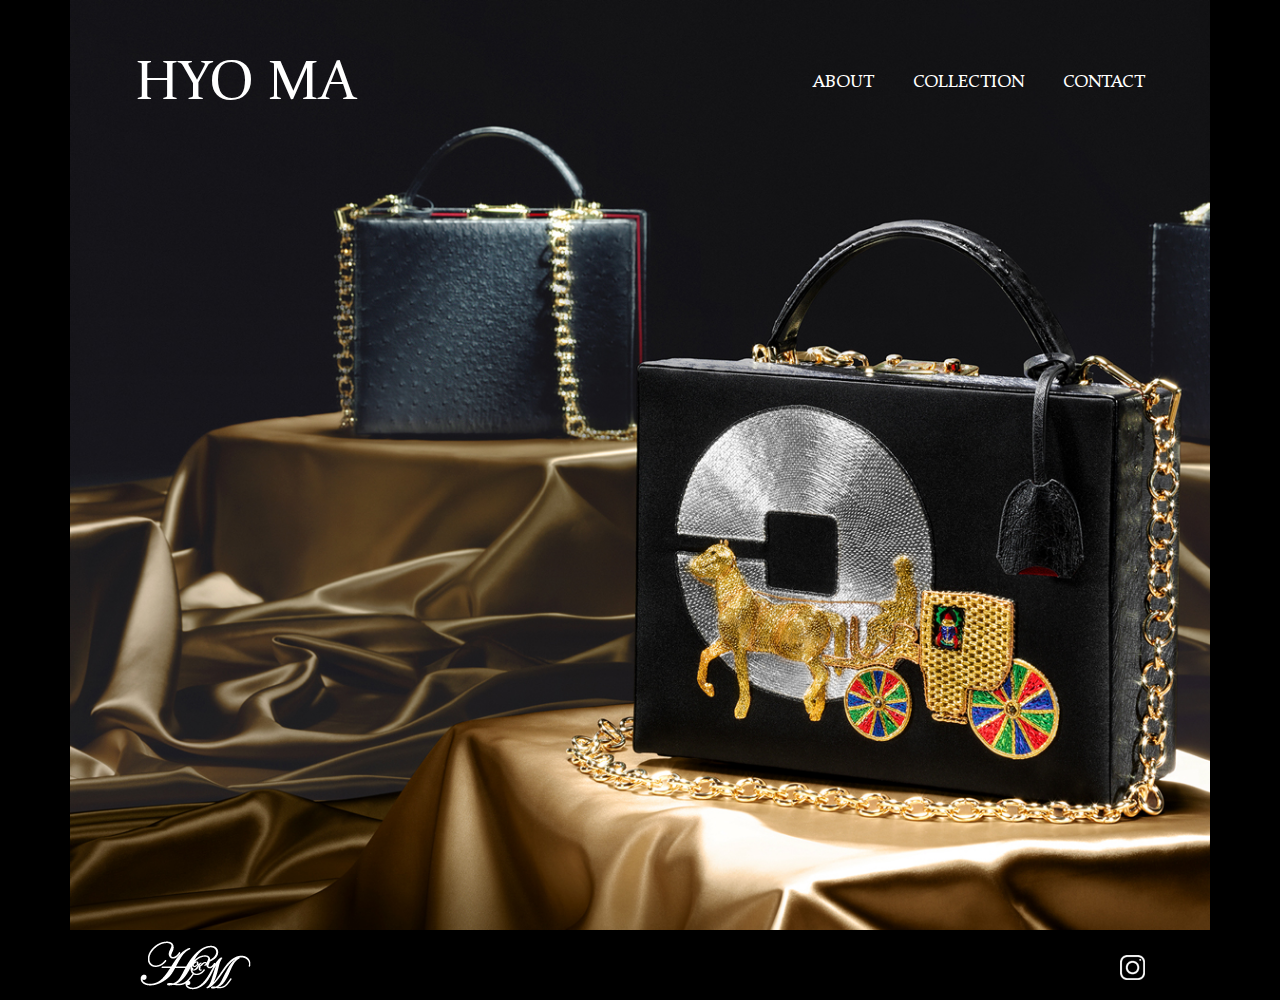
<file: index.html>
<!DOCTYPE html>
<html lang="en">

<head>
    <!-- Required meta tags -->
    <meta charset="utf-8">
    <meta name="viewport" content="width=device-width, initial-scale=1, shrink-to-fit=no">
    <title>HYO MA | Luxury Bespoke Handbags</title>
    <meta name="description" content="Every one of Ma’s creations is the product of a close, personal collaboration with the client. From the framework to the final stitching, every detail is entirely unique.">
    <meta name="author" content="Zinan">
    <!-- Bootstrap CSS -->
    <link rel="stylesheet" href="assets/css/bootstrap.min.css">
    <!-- Theme Plugins CSS -->
    <link rel="stylesheet" href="assets/css/plugins.css">
    <!-- Theme CSS -->
    <link rel="stylesheet" href="assets/css/style.css">
    <link rel="stylesheet" href="assets/css/responsive.css">
</head>

<body class="with-bg with-img-bg">
    <div class="wrapper wrapper-fixed-height">
        <div class="header-area">
            <div class="container-fluid">
                <div class="row">
                    <div class="col-sm-4">
                        <div class="logo-area">
                            <span class="visible-xs mobile-menu-trigger"></span>
                            <a href="index.html">HYO MA</a>
                        </div>
                    </div>
                    <div class="col-sm-8 hidden-xs">
                        <div class="main-menu">
                            <ul class="list-unstyled">
                                <li>
                                    <a href="about.html">About</a>
                                </li>
                                <li>
                                    <a href="collection.html">Collection</a>
                                </li>
                                <li>
                                    <a href="contact.html">Contact</a>
                                </li>
                            </ul>
                        </div>
                    </div>
                </div>
            </div>
            <div class="mobile-menu"></div>
        </div>

        <div class="content-area visible-xs">
            <div class="container-fluid">
                <div class="row">
                    <div class="contect-area text-center">
                        <img src="assets/img/logo-white.png" alt="logo">
                    </div>
                </div>
            </div>
        </div>

        <div class="footer-area footer-area-black">
            <div class="container-fluid">
                <div class="row">
                    <div class="col-sm-6 hidden-xs">
                        <div class="footer-logo">
                            <a href="index.html">
                                <img src="assets/img/logo.png" alt="logo">
                            </a>
                        </div>
                    </div>
                    <div class="col-sm-6">
                        <div class="insta-logo text-right">
                            <a href="http://instagram.com/hkmcouture" target="_blank">
                                <img src="assets/img/insta-white.png" alt="hkmcouture">
                            </a>
                        </div>
                    </div>
                </div>
            </div>
        </div>
    </div>

    <!-- Optional JavaScript -->
    <!-- jQuery first, then Popper.js, then Bootstrap JS -->
    <script src="assets/js/jquery.min.js"></script>
    <script src="assets/js/bootstrap.min.js"></script>
    <script src="assets/js/plugins.js"></script>
    <script src="assets/js/script.js"></script>
</body>

</html>
</file>
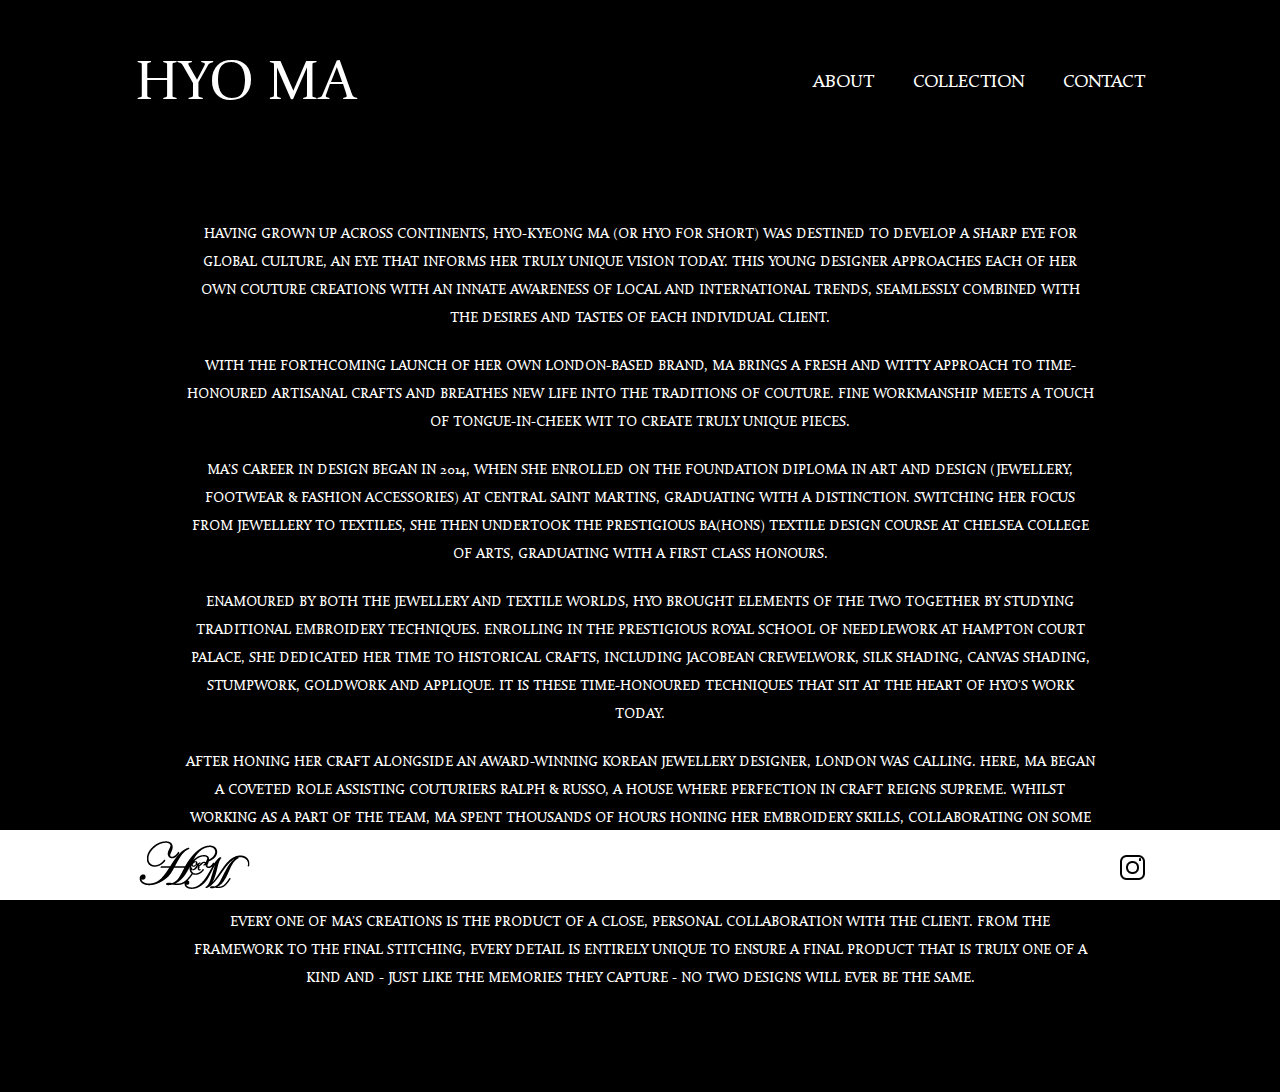
<file: about.html>
<!DOCTYPE html>
<html lang="en">
	<head>
		<!-- Required meta tags -->
		<meta charset="utf-8">
		<meta name="viewport" content="width=device-width, initial-scale=1, shrink-to-fit=no">
		<title>About | HYO MA</title>
		<meta name="description" content="Having grown up across continents, Hyo-Kyeong Ma (or Hyo for short) was destined to develop a sharp eye for global culture, an eye that informs her truly.">
		<meta name="author" content="Zinan">
		<!-- Bootstrap CSS -->
		<link rel="stylesheet" href="assets/css/bootstrap.min.css">
		<!-- Theme Plugins CSS -->
		<link rel="stylesheet" href="assets/css/plugins.css">
		<!-- Theme CSS -->
		<link rel="stylesheet" href="assets/css/style.css">
		<link rel="stylesheet" href="assets/css/responsive.css">
	</head>
	<body class="with-bg">
		<div class="wrapper">
			<div class="header-area">
				<div class="container-fluid">
					<div class="row">
						<div class="col-sm-4">
							<div class="logo-area">
								<span class="visible-xs mobile-menu-trigger"></span>
								<a href="index.html">HYO MA</a>
							</div>
						</div>
						<div class="col-sm-8 hidden-xs">
							<div class="main-menu">
								<ul class="list-unstyled">
									<li class="current"><a href="about.html">About</a></li>
									<li><a href="collection.html">Collection</a></li>
									<li><a href="contact.html">Contact</a></li>
								</ul>
							</div>
						</div>
					</div>
				</div>
				<div class="mobile-menu"></div>
			</div>

			<div class="content-area text-center text-uppercase color-white">
				<div class="container-fluid">
					<div class="row">
						<div class="col-md-12">
							<p>Having grown up across continents, Hyo-Kyeong Ma (or Hyo for short) was destined to develop a sharp eye for global culture, an eye that informs her truly unique vision today. This young designer approaches each of her own couture creations with an innate awareness of local and international trends, seamlessly combined with the desires and tastes of each individual client.</p>

							<p>With the forthcoming launch of her own London-based brand, Ma brings a fresh and witty approach to time-honoured artisanal crafts and breathes new life into the traditions of couture. Fine workmanship meets a touch of tongue-in-cheek wit to create truly unique pieces.</p>

							<p>Ma’s career in design began in 2014, when she enrolled on the Foundation Diploma in Art and Design (Jewellery, Footwear & Fashion Accessories) at Central Saint Martins, graduating with a Distinction. Switching her focus from jewellery to textiles, she then undertook the prestigious BA(Hons) Textile Design course at Chelsea College of Arts, graduating with a First Class Honours.</p>

							<p>Enamoured by both the jewellery and textile worlds, Hyo brought elements of the two together by studying traditional embroidery techniques. Enrolling in the prestigious Royal School of Needlework at Hampton Court Palace, she dedicated her time to historical crafts, including Jacobean crewelwork, silk shading, canvas shading, stumpwork, goldwork and applique. It is these time-honoured techniques that sit at the heart of Hyo’s work today.</p>

							<p>After honing her craft alongside an award-winning Korean jewellery designer, London was calling. Here, Ma began a coveted role assisting couturiers Ralph & Russo, a house where perfection in craft reigns supreme. Whilst working as a part of the team, Ma spent thousands of hours honing her embroidery skills, collaborating on some of the design house’s most spectacular creations. She fell in love with the immense effort and acute attention to detail involved in producing breathtaking pieces.</p>

							<p>Every one of Ma’s creations is the product of a close, personal collaboration with the client. From the framework to the final stitching, every detail is entirely unique to ensure a final product that is truly one of a kind and - just like the memories they capture - no two designs will ever be the same.</p>
						</div>
					</div>
				</div>
			</div>
		</div>

		<div class="footer-area">
			<div class="wrapper">
				<div class="container-fluid">
					<div class="row">
						<div class="col-sm-6 hidden-xs">
							<div class="footer-logo">
								<a href="index.html">
									<img src="assets/img/logo-2.png" alt="logo">
								</a>
							</div>
						</div>
						<div class="col-sm-6">
							<div class="insta-logo text-right">
								<a href="http://instagram.com/hkmcouture" target="_blank">
									<img src="assets/img/insta.png" alt="hkmcouture">
								</a>
							</div>
						</div>
					</div>
				</div>
			</div>
		</div>
		<!-- Optional JavaScript -->
		<!-- jQuery first, then Popper.js, then Bootstrap JS -->
		<script src="assets/js/jquery.min.js"></script>
		<script src="assets/js/bootstrap.min.js"></script>
		<script src="assets/js/plugins.js"></script>
		<script src="assets/js/script.js"></script>
	</body>
</html>
</file>
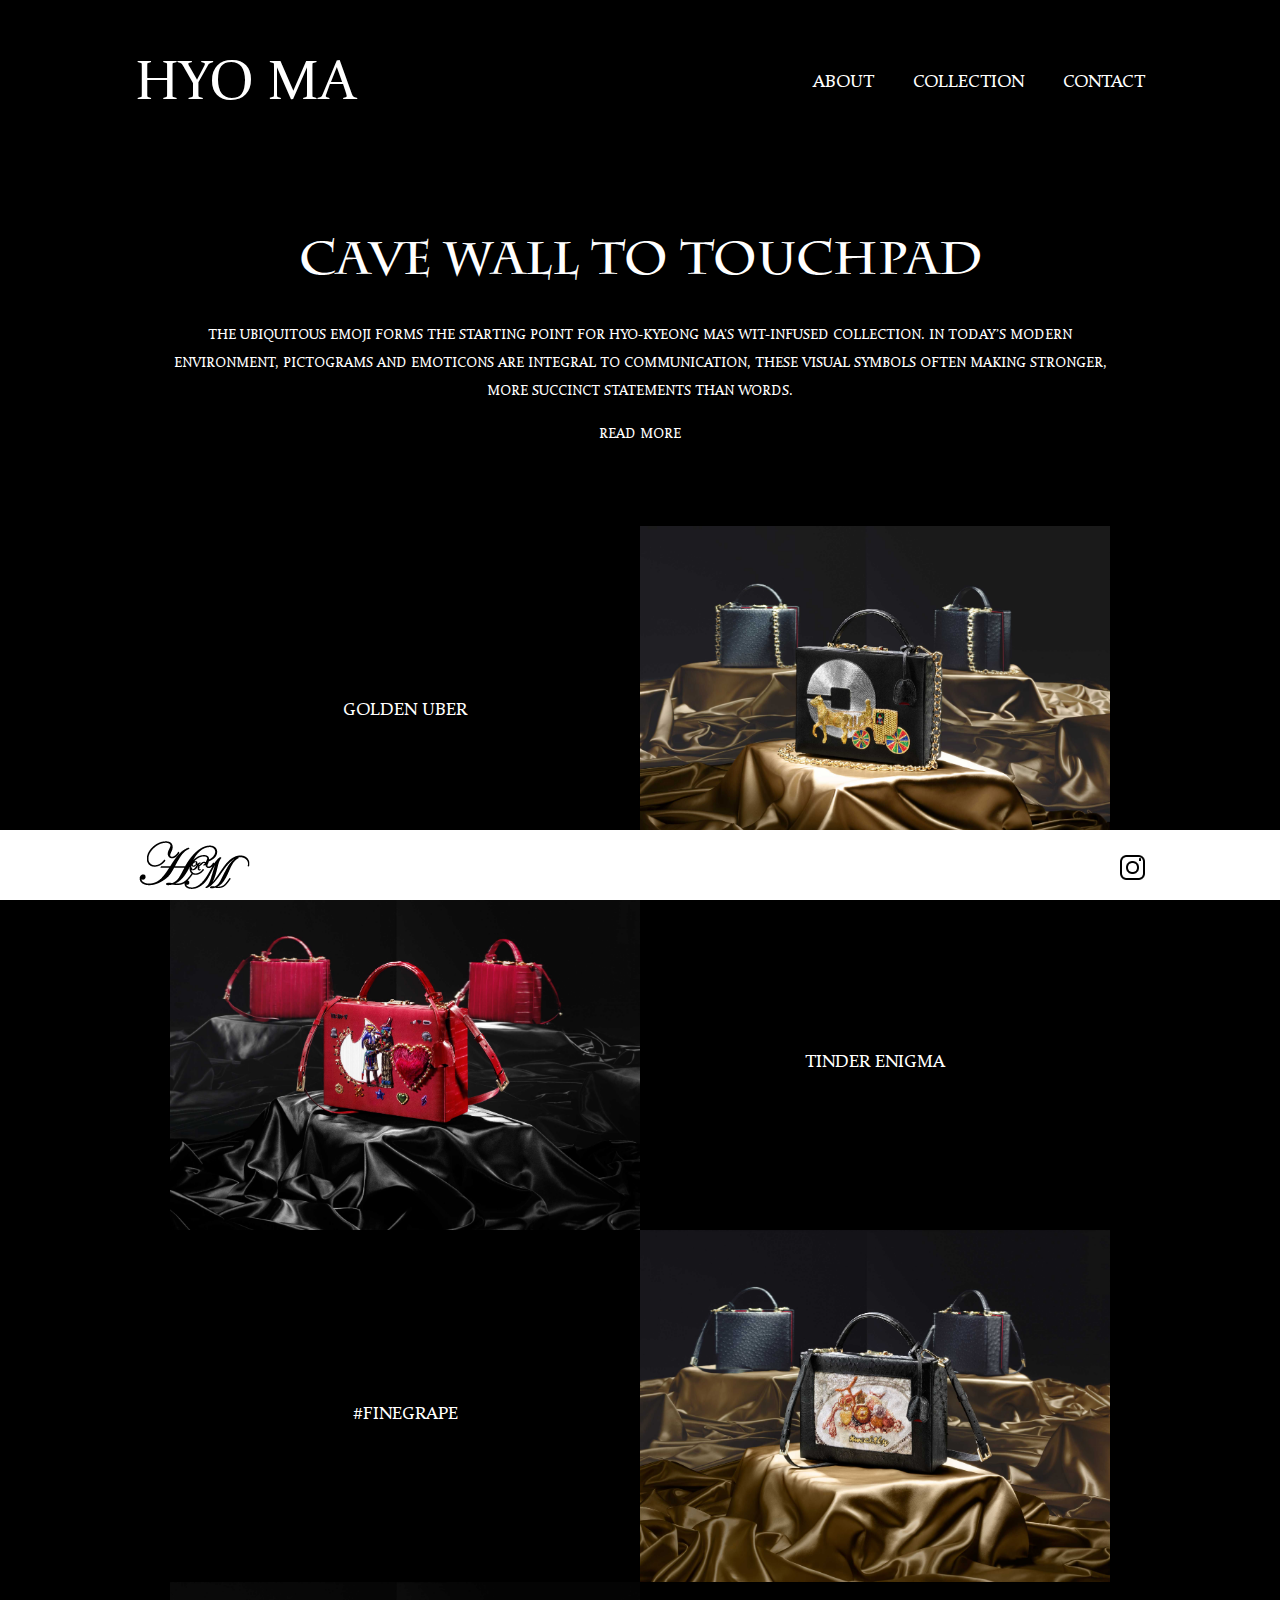
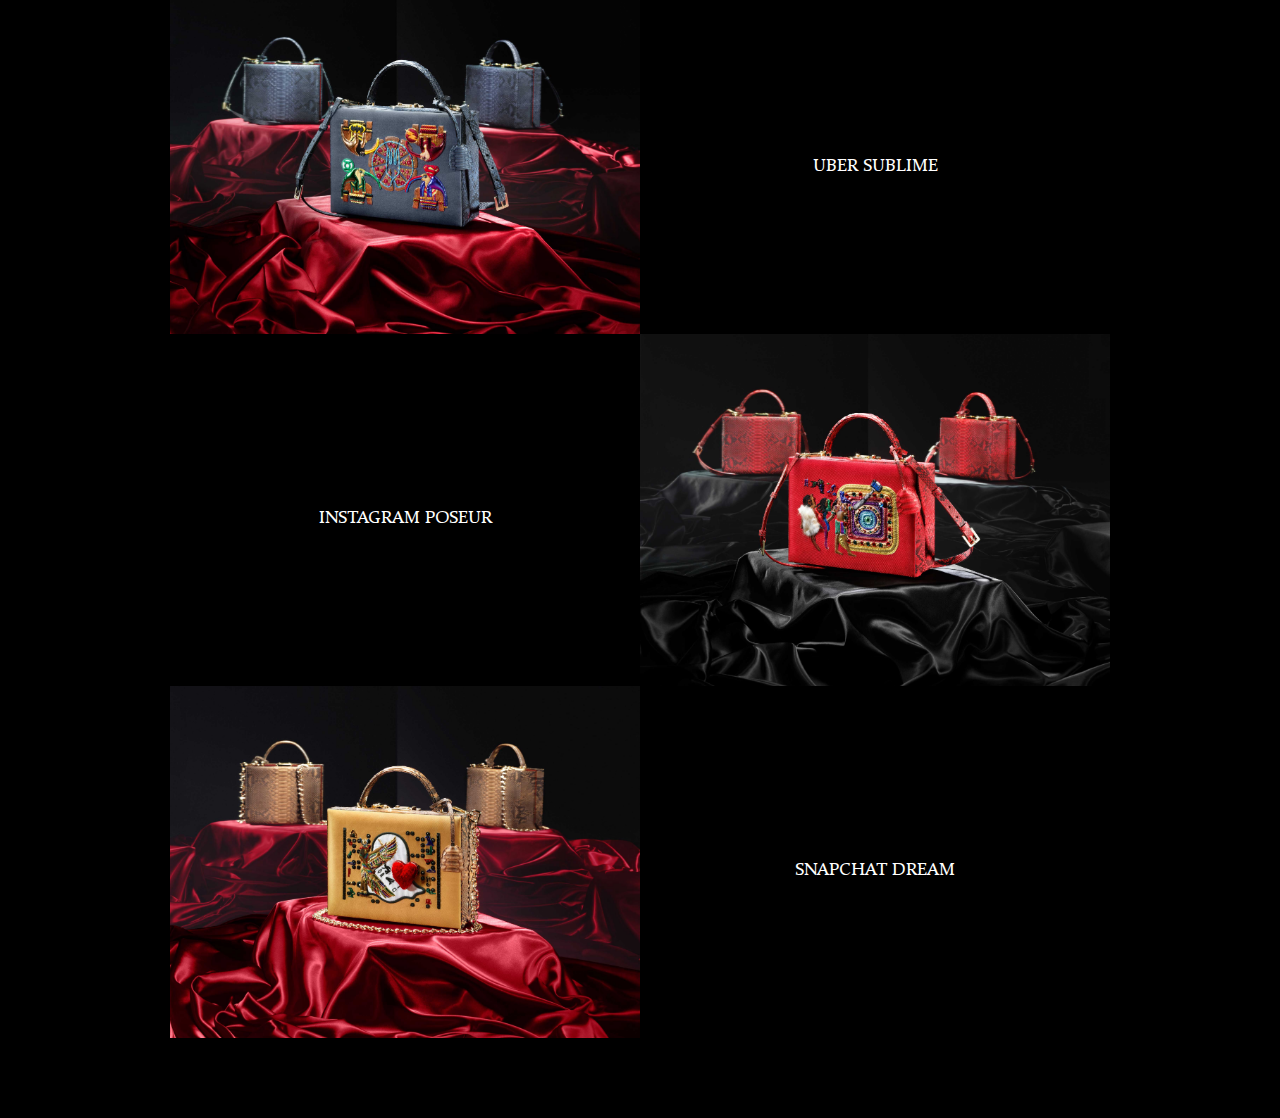
<file: collection.html>
<!DOCTYPE html>
<html lang="en">

<head>
    <!-- Required meta tags -->
    <meta charset="utf-8">
    <meta name="viewport" content="width=device-width, initial-scale=1, shrink-to-fit=no">
    <title>Collection | HYO MA</title>
    <meta name="description" content="The ubiquitous emoji forms the starting point for Hyo-Kyeong Ma’s wit-infused collection. In today’s modern environment,
		pictograms and emoticons are.">
    <meta name="author" content="Zinan">
    <!-- Bootstrap CSS -->
    <link rel="stylesheet" href="assets/css/bootstrap.min.css">
    <!-- Theme Plugins CSS -->
    <link rel="stylesheet" href="assets/css/plugins.css">
    <!-- Theme CSS -->
    <link rel="stylesheet" href="assets/css/style.css">
    <link rel="stylesheet" href="assets/css/responsive.css">
</head>

<body class="with-bg">
    <div class="wrapper">
        <div class="header-area">
            <div class="container-fluid">
                <div class="row">
                    <div class="col-sm-4">
                        <div class="logo-area">
                            <span class="visible-xs mobile-menu-trigger"></span>
                            <a href="index.html">HYO MA</a>
                        </div>
                    </div>
                    <div class="col-sm-8 hidden-xs">
                        <div class="main-menu">
                            <ul class="list-unstyled">
                                <li class="current">
                                    <a href="about.html">About</a>
                                </li>
                                <li>
                                    <a href="collection.html">Collection</a>
                                </li>
                                <li>
                                    <a href="contact.html">Contact</a>
                                </li>
                            </ul>
                        </div>
                    </div>
                </div>
            </div>
            <div class="mobile-menu"></div>
        </div>

        <div class="content-area">
            <div class="container-fluid no-space">
                <div class="row">
                    <div class="about-content-area text-center text-uppercase color-white">
                        <div class="article">
                            <h2>Cave wall to touchpad</h2>
                            
                            <p>The ubiquitous emoji forms the starting point for Hyo-Kyeong Ma’s wit-infused collection. In today’s modern environment, pictograms and emoticons are integral to communication, these visual symbols often making stronger, more succinct statements than words.</p>
                            <p>Universally understood, the emoji has become truly ingrained into modern life. But is social media really a twenty-first century trend, or have we been sharing and communicating in this way for centuries?</p>
                            <p>The idea of documenting our every move was not born with the millennial generation: where we now post selfies, hashtag our brunch and upload stories, the Ancient Egyptians were expressing themselves through hieroglyphics.</p>

                            <p>As the pitfalls of social media use begin to draw global attention, Ma takes a satirical swipe at our love affair with the internet in her debut offering.</p>

                            <p>Cave Wall to Touchpad takes inspiration from Stone Age carvings, early Magdalenian wall paintings and Egyptian hieroglyphs, juxtaposing these ideas with a modern injection of social media: Facebook, Instagram, Twitter and Tinder filter into each design.</p>

                            <p>The concise collection comprises six bespoke designs: Snapchat Dream, Instagram Poseur, Uber Sublime, Tinder Enigma, Golden Uber, and #Finegrape. Each creation is the product of hours of precise hand-craftsmanship. Working only with the world’s finest artisans, Hyo’s intricate embroidery is produced by the same artisans behind Catherine, Duchess of Cambridge’s wedding gown.</p>

                            <p>Exotic eel, ostrich and python skins from Italy and France form the base for each design. Embroidery is stitched by hand onto fine fabrics, often using black-diamond beads and Japanese precious-metal threads. Gold hardware from Italy forms the framework of each design. A trio of red hues becomes Ma’s opulent signature - shades of scarlet, cadmium and deep cherry bring depth to lamb-leather linings.</p>
                        </div>
                    </div>
                </div>
                <br>
                <!-- Modal 1 -->
                <div class="row">
                    <div class="col-sm-6">
                        <div class="product-title odd">
                            <p class="">Golden Uber</p>
                        </div>
                    </div>
                    <div class="col-sm-6">
                        <div class="product-image">
                            <a data-fancybox data-src="#Golden-Uber" href="javascript:;">
                                <img class="product-image-thumb" src="assets/img/Golden-Uber.jpg" alt="Golden-Uber">
                            </a>
                        </div>
                        <div class="popup-content-area" style="display: none;" id="Golden-Uber">
                            <div class="row">
                                <div class="col-sm-8">
                                    <div class="product-image-full">
                                        <img class="zoom-image" src='assets/img/Golden-Uber.jpg' data-zoom-image="assets/img/Golden-Uber.jpg" />
                                    </div>
                                </div>
                                <div class="col-sm-4">
                                    <div class="popup-content">
                                        <div class="">
                                            <h3>Golden Uber</h3>
                                            <p>The product of exquisite workmanship, this artisanal box bag is crafted from black ostrich leather on a gold metal frame. Hand-stitched embroidery using real silver and gold thread and black-diamond beading decorates the front: a tongue-in-cheek motif juxtaposing the grandeur of traditional transport methods with the convenience of today’s.</p>
                                            <p>A functional clasp and key secures the design, while a single top handle and two interchangeable shoulder straps - one leather and one chain - offer versatility. The interior zipped pocket is a practical consideration, while a deep cherry-red, lamb-leather lining and hand-stitched label ensures a flawless finish.</p>
                                            <br>
                                            <h4>Dimensions:</h4>
                                            <ul class="list-unstyled">
                                                <li>o Width: 26cm</li>
                                                <li>o Height: 20cm</li>
                                                <li>o Handle: 5cm</li>
                                                <li>o Depth: 10cm</li>
                                            </ul>
                                        </div>
                                    </div>
                                </div>
                            </div>
                        </div>
                    </div>
                </div>
                <!-- Model 2 -->
                <div class="row">
                    <div class="col-sm-6 visible-xs">
                        <div class="product-title">
                            <p class="">Tinder Enigma</p>
                        </div>
                    </div>
                    <div class="col-sm-6">
                        <div class="product-image">
                            <a data-fancybox data-src="#Tinder-Enigma" href="javascript:;">
                                <img class="product-image-thumb" src="assets/img/Tinder-Enigma.jpg" alt="Tinder-Enigma">
                            </a>
                        </div>
                        <div class="popup-content-area" style="display: none;" id="Tinder-Enigma">
                            <div class="row">
                                <div class="col-sm-8">
                                    <div class="product-image-full">
                                        <img class="zoom-image" src='assets/img/Tinder-Enigma.jpg' data-zoom-image="assets/img/Tinder-Enigma.jpg" />
                                    </div>
                                </div>
                                <div class="col-sm-4">
                                    <div class="popup-content">
                                        <div class="">
                                            <h3>Tinder Enigma</h3>
                                            <p>A dystopian love story plays out across the front of this exquisite dark-red eel leather box bag. Hand-stitched embroidery using real gold thread illustrates the contrast between classic and modern romance. Fine ruby and black-diamond beading plus a scattering of Swarovski crystals lends sparkle, while rabbit and mink-fur accents offer a tactile touch. </p>
                                            <p>This piece secures with a gold metal clasp. The functional keys swing to one side - and are accompanied by leather and gold metal interchangeable straps. The zipped interior pocket, complete with hand-stitched label, is a practical addition, while the cadmium-red lining is one of the designer’s trademarks.</p>
                                            <br>
                                            <h4>Dimensions:</h4>
                                            <ul class="list-unstyled">
                                                <li>o Width: 26cm</li>
                                                <li>o Height: 20cm</li>
                                                <li>o Handle: 5cm</li>
                                                <li>o Depth: 10cm</li>
                                            </ul>
                                        </div>
                                    </div>
                                </div>
                            </div>
                        </div>
                    </div>
                    <div class="col-sm-6 hidden-xs">
                        <div class="product-title">
                            <p class="">Tinder Enigma</p>
                        </div>
                    </div>
                </div>
                <!-- Modal 3 -->
                <div class="row">
                    <div class="col-sm-6">
                        <div class="product-title odd">
                            <p class="">#FINEGRAPE</p>
                        </div>
                    </div>
                    <div class="col-sm-6">
                        <div class="product-image">
                            <a data-fancybox data-src="#FINEGRAPE" href="javascript:;">
                                <img class="product-image-thumb" src="assets/img/FINEGRAPE.jpg" alt="FINEGRAPE">
                            </a>
                        </div>
                        <div class="popup-content-area" style="display: none;" id="FINEGRAPE">
                            <div class="row">
                                <div class="col-sm-8">
                                    <div class="product-image-full">
                                        <img class="zoom-image" src='assets/img/FINEGRAPE.jpg' data-zoom-image="assets/img/FINEGRAPE.jpg" />
                                    </div>
                                </div>
                                <div class="col-sm-4">
                                    <div class="popup-content">
                                        <div class="">
                                            <h3>#FINEGRAPE</h3>
                                            <p>This black ostrich-leather box bag takes a satirical swipe at materialism in the
                                                age of social media. An exquisite hand-embroidered tapestry - which took over
                                                150 hours to create - details the front, stitched onto fine English wool, but
                                                peer a little closer to discover the irony-steeped hashtag within.</p>
                                            <p>Genuine gold threads bring a flicker of light, while a cadmium-red lamb-leather lining
                                                makes an opulent finishing touch. This piece comes accompanied by two interchangeable
                                                shoulder straps - one leather, one chain - as well as an elegant top handle for
                                                versatility, and may be secured using the functional lock and key. Inside, a
                                                zipped pocket provides practicality, while the hand-stitched label cements the
                                                designer’s flawless attention to detail.</p>
                                            <br>
                                            <h4>Dimensions:</h4>
                                            <ul class="list-unstyled">
                                                <li>o Width: 26cm</li>
                                                <li>o Height: 20cm</li>
                                                <li>o Handle: 5cm</li>
                                                <li>o Depth: 10cm</li>
                                            </ul>
                                        </div>
                                    </div>
                                </div>
                            </div>
                        </div>
                    </div>
                </div>
                <!-- Model 4 -->
                <div class="row">
                    <div class="col-sm-6 visible-xs">
                        <div class="product-title">
                            <p class="">UBER SUBLIME</p>
                        </div>
                    </div>
                    <div class="col-sm-6">
                        <div class="product-image">
                            <a data-fancybox data-src="#UBER-SUBLIME" href="javascript:;">
                                <img class="product-image-thumb" src="assets/img/UBER-SUBLIME.jpg" alt="UBER-SUBLIME">
                            </a>
                        </div>
                        <div class="popup-content-area" style="display: none;" id="UBER-SUBLIME">
                            <div class="row">
                                <div class="col-sm-8">
                                    <div class="product-image-full">
                                        <img class="zoom-image" src='assets/img/UBER-SUBLIME.jpg' data-zoom-image="assets/img/UBER-SUBLIME.jpg" />
                                    </div>
                                </div>
                                <div class="col-sm-4">
                                    <div class="popup-content">
                                        <div class="">
                                            <h3>UBER SUBLIME</h3>
                                            <p>In deep-blue python skin, this box bag blends traditional craftsmanship with a modern sense of irony. The front is adorned with a collection of appliqué and embroidery, which melds Ancient Egyptian iconography with a dose of contemporary wit. </p>
                                            <p>Genuine gold threads, black-diamond and ruby beads illuminate the supreme workmanship, while gold hardware forms a polished framework. The interior, lined with deep cherry-red lamb leather, hosts a zipped pocket and bears the designer’s hand-stitched label. Interchangeable leather and chain shoulder straps ensure day-to-night elegance, while functional keys swing by the side of the clasp.</p>
                                            <br>
                                            <h4>Dimensions:</h4>
                                            <ul class="list-unstyled">
                                                <li>o Width: 26cm</li>
                                                <li>o Height: 20cm</li>
                                                <li>o Handle: 5cm</li>
                                                <li>o Depth: 10cm</li>
                                            </ul>
                                        </div>
                                    </div>
                                </div>
                            </div>
                        </div>
                    </div>
                    <div class="col-sm-6 hidden-xs">
                        <div class="product-title">
                            <p class="">UBER SUBLIME</p>
                        </div>
                    </div>
                </div>
                <!-- Modal 5 -->
                <div class="row">
                    <div class="col-sm-6">
                        <div class="product-title odd">
                            <p class="">INSTAGRAM POSEUR</p>
                        </div>
                    </div>
                    <div class="col-sm-6">
                        <div class="product-image">
                            <a data-fancybox data-src="#INSTAGRAM-POSEUR" href="javascript:;">
                                <img class="product-image-thumb" src="assets/img/INSTAGRAM-POSEUR.jpg" alt="INSTAGRAM-POSEUR">
                            </a>
                        </div>
                        <div class="popup-content-area" style="display: none;" id="INSTAGRAM-POSEUR">
                            <div class="row">
                                <div class="col-sm-8">
                                    <div class="product-image-full">
                                        <img class="zoom-image" src='assets/img/INSTAGRAM-POSEUR.jpg' data-zoom-image="assets/img/INSTAGRAM-POSEUR.jpg" />
                                    </div>
                                </div>
                                <div class="col-sm-4">
                                    <div class="popup-content">
                                        <div class="">
                                            <h3>INSTAGRAM POSEUR</h3>
                                            <p>We all know at least one Instagram Poseur. In this wit-injected creation, a collection of exquisite details blend ancient symbolism with contemporary cynicism. The red python base is adorned with hand-stitched embroidery and finished with genuine gold thread, black-diamond beading, mink fur and Swarovski stones.</p>
                                            <p>Open the gold metal clasp to reveal the scarlet-red lamb-leather lining, including a zipped pocket and the designer’s hand-stitched label - a beautiful calling card. Two interchangeable straps - one leather and one chain - ensure this piece is as practical as it is beautiful.</p>
                                            <br>
                                            <h4>Dimensions:</h4>
                                            <ul class="list-unstyled">
                                                <li>o Width: 26cm</li>
                                                <li>o Height: 20cm</li>
                                                <li>o Handle: 5cm</li>
                                                <li>o Depth: 10cm</li>
                                            </ul>
                                        </div>
                                    </div>
                                </div>
                            </div>
                        </div>
                    </div>
                </div>
                <!-- Model 6 -->
                <div class="row">
                    <div class="col-sm-6 visible-xs">
                        <div class="product-title">
                            <p class="">SNAPCHAT DREAM</p>
                        </div>
                    </div>
                    <div class="col-sm-6">
                        <div class="product-image">
                            <a data-fancybox data-src="#SNAPCHAT-DREAM" href="javascript:;">
                                <img class="product-image-thumb" src="assets/img/SNAPCHAT-DREAM.jpg" alt="SNAPCHAT-DREAM">
                            </a>
                        </div>
                        <div class="popup-content-area" style="display: none;" id="SNAPCHAT-DREAM">
                            <div class="row">
                                <div class="col-sm-8">
                                    <div class="product-image-full">
                                        <img class="zoom-image" src='assets/img/SNAPCHAT-DREAM.jpg' data-zoom-image="assets/img/SNAPCHAT-DREAM.jpg" />
                                    </div>
                                </div>
                                <div class="col-sm-4">
                                    <div class="popup-content">
                                        <div class="">
                                            <h3>SNAPCHAT DREAM</h3>
                                            <p>Golden python skin makes a suitably decadent backdrop for this creation. Stitched by hand onto fine fabric, layers of leather, embroidery and genuine gold thread bring the tongue-in-cheek motifs to life. A glimmer of black-diamond beading highlights the detail, while mink-fur accents lend tactility and depth.</p>

                                            <p>Sealed by a gold metal clasp and key, the interior is lined in scarlet lamb leather and features a hand-stitched label on the zipped pocket - a beautiful final touch to this one-of-a-kind piece.</p>

                                            <br>
                                            <h4>Dimensions:</h4>
                                            <ul class="list-unstyled">
                                                <li>o Width: 26cm</li>
                                                <li>o Height: 20cm</li>
                                                <li>o Handle: 5cm</li>
                                                <li>o Depth: 10cm</li>
                                            </ul>
                                        </div>
                                    </div>
                                </div>
                            </div>
                        </div>
                    </div>
                    <div class="col-sm-6 hidden-xs">
                        <div class="product-title">
                            <p class="">SNAPCHAT DREAM</p>
                        </div>
                    </div>
                </div>
            </div>
        </div>

    </div>
    <div class="footer-area">
        <div class="wrapper">
            <div class="container-fluid">
                <div class="row">
                    <div class="col-sm-6 hidden-xs">
                        <div class="footer-logo">
                            <a href="index.html">
                                <img src="assets/img/logo-2.png" alt="logo">
                            </a>
                        </div>
                    </div>
                    <div class="col-sm-6">
                        <div class="insta-logo text-right">
                            <a href="http://instagram.com/hkmcouture" target="_blank">
                                <img src="assets/img/insta.png" alt="hkmcouture">
                            </a>
                        </div>
                    </div>
                </div>
            </div>
        </div>
    </div>
    <!-- Optional JavaScript -->
    <!-- jQuery first, then Popper.js, then Bootstrap JS -->
    <script src="assets/js/jquery.min.js"></script>
    <script src="assets/js/bootstrap.min.js"></script>
    <script src="assets/js/plugins.js"></script>
    <script src="assets/js/script.js"></script>
</body>

</html>
</file>
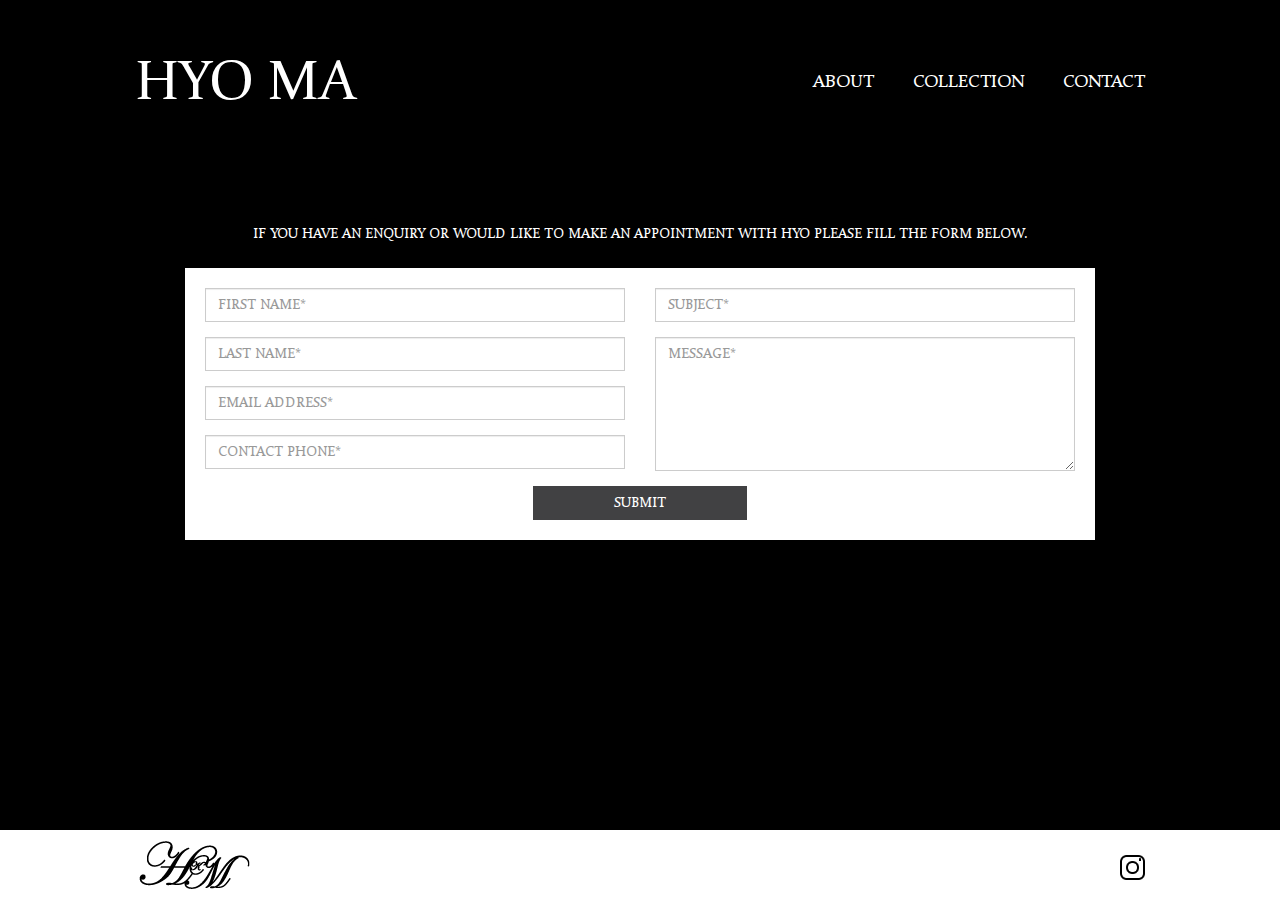
<file: contact.html>
<!DOCTYPE html>
<html lang="en">

<head>
    <!-- Required meta tags -->
    <meta charset="utf-8">
    <meta name="viewport" content="width=device-width, initial-scale=1, shrink-to-fit=no">
    <title>Contact | HYO MA</title>
    <meta name="description" content="If you have an enquiry or would like to make an appointment with Hyo please fill the form below.">
    <meta name="author" content="Zinan">
    <!-- Bootstrap CSS -->
    <link rel="stylesheet" href="assets/css/bootstrap.min.css">
    <!-- Theme Plugins CSS -->
    <link rel="stylesheet" href="assets/css/plugins.css">
    <!-- Theme CSS -->
    <link rel="stylesheet" href="assets/css/style.css">
    <link rel="stylesheet" href="assets/css/responsive.css">
    <script src="https://www.google.com/recaptcha/api.js" async defer></script>
</head>

<body class="with-bg">
    <div class="wrapper">
        <div class="header-area">
            <div class="container-fluid">
                <div class="row">
                    <div class="col-sm-4">
                        <div class="logo-area">
                            <span class="visible-xs mobile-menu-trigger"></span>
                            <a href="index.html">HYO MA</a>
                        </div>
                    </div>
                    <div class="col-sm-8 hidden-xs">
                        <div class="main-menu">
                            <ul class="list-unstyled">
                                <li>
                                    <a href="about.html">About</a>
                                </li>
                                <li>
                                    <a href="collection.html">Collection</a>
                                </li>
                                <li class="current">
                                    <a href="contact.html">Contact</a>
                                </li>
                            </ul>
                        </div>
                    </div>
                </div>
            </div>
            <div class="mobile-menu"></div>
        </div>

        <div class="content-area">
            <div class="container-fluid">
                <div class="row">
                    <div class="col-md-12">
                        <div class="alert alert-success" style="display: none;">
                            Mail Submitted!
                        </div>
                        <div class="alert alert-danger" style="display: none;">
                            Mail Not Submitted! Try Again
                        </div>
                        <div class="text-center">
                            <p class="text-uppercase">If you have an enquiry or would like to make an appointment with Hyo please fill the form below.</p>
                        </div>
                        <form action="https://formspree.io/enquiries@hyokyeongma.com" method="POST" class="contact-form">
                            
                            <div class="row">
                                <div class="col-md-6">
                                    <div class="form-group">
                                        <input type="text" class="form-control" id="fname" name="fname" placeholder="First Name*" required="required">
                                    </div>
                                    <div class="form-group">
                                        <input type="text" class="form-control" id="lname" name="lname" placeholder="Last Name*" required="required">
                                    </div>
                                    <div class="form-group">
                                        <input type="email" class="form-control" id="email" name="email" placeholder="Email address*" required="required">
                                    </div>
                                    <div class="form-group">
                                        <input type="number" class="form-control" id="phone" name="phone" placeholder="Contact Phone*" required="required">
                                    </div>
                                </div>
                                <div class="col-md-6">
                                    <div class="form-group">
                                        <input type="text" class="form-control" id="subject" name="subject" placeholder="Subject*" required="required">
                                    </div>
                                    <div class="form-group">
                                        <textarea class="form-control" id="message" name="message" placeholder="Message*" rows="6" required="required"></textarea>
                                    </div>
                                </div>
                            </div>
                            <!--<div class="g-recaptcha" data-sitekey="6LdmGpkUAAAAAFxvlQ4nYEFeK7fwsvi73b69yH2x"></div>-->
                            <input type="hidden" name="_next" value="https://hyokyeongma.com/"/>
                            <div class="row text-center">
                                <input type="submit" class="submit-button btn btn-default" value="Submit">
                            </div>
                        </form>
                        <br>
                    </div>
                </div>
            </div>
        </div>
    </div>
    <div class="footer-area">
        <div class="wrapper">
            <div class="container-fluid">
                <div class="row">
                    <div class="col-sm-6 hidden-xs">
                        <div class="footer-logo">
                            <a href="index.html">
                                <img src="assets/img/logo-2.png" alt="logo">
                            </a>
                        </div>
                    </div>
                    <div class="col-sm-6">
                        <div class="insta-logo text-right">
                            <a href="http://instagram.com/hkmcouture" target="_blank">
                                <img src="assets/img/insta.png" alt="hkmcouture">
                            </a>
                        </div>
                    </div>
                </div>
            </div>
        </div>
    </div>
    <!-- Optional JavaScript -->
    <!-- jQuery first, then Popper.js, then Bootstrap JS -->
    <script src="assets/js/jquery.min.js"></script>
    <script src="assets/js/bootstrap.min.js"></script>
    <script src="assets/js/plugins.js"></script>
    <script src="assets/js/script.js"></script>
</body>

</html>
</file>
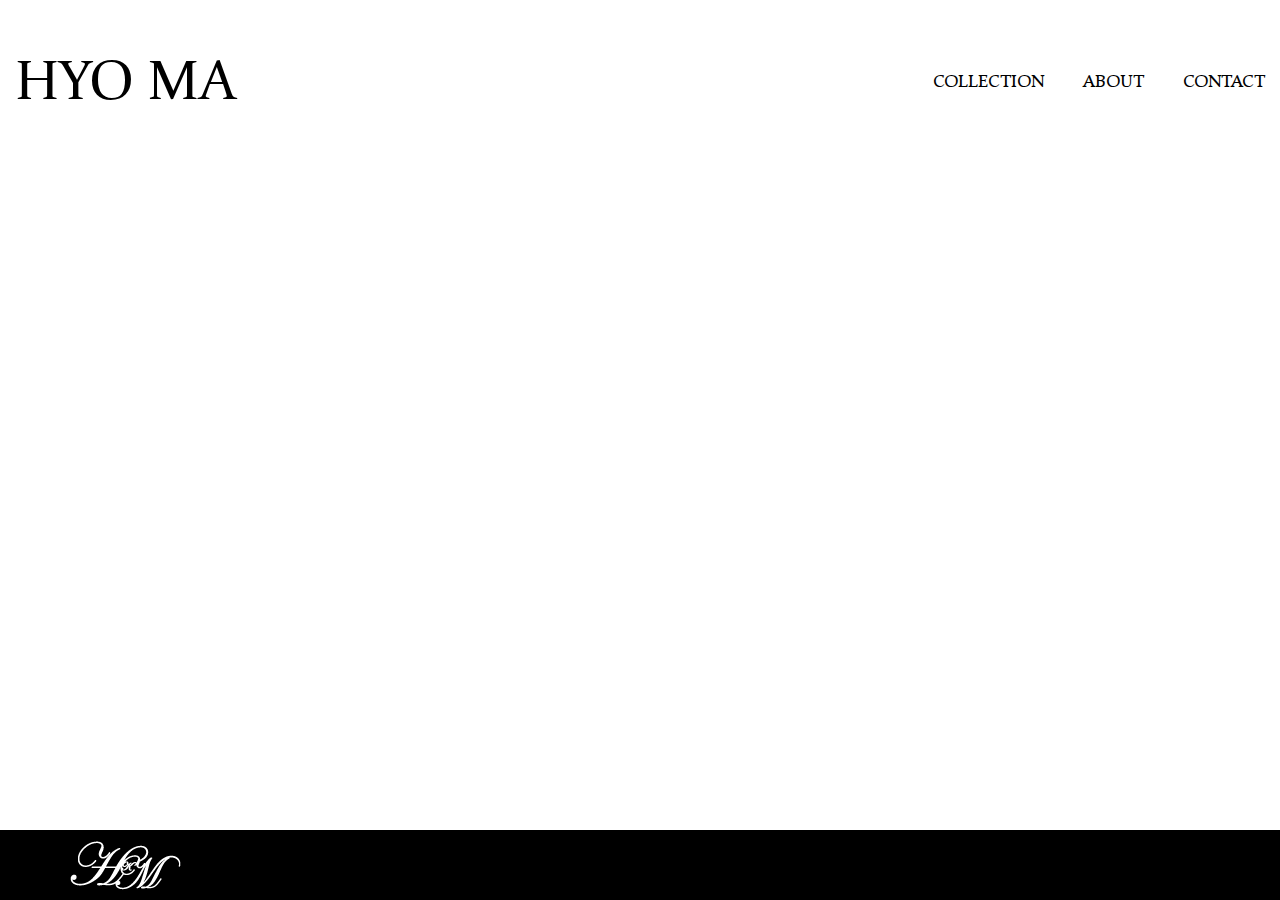
<file: intro.html>
<!DOCTYPE html>
<html lang="en">

<head>
    <!-- Required meta tags -->
    <meta charset="utf-8">
    <meta name="viewport" content="width=device-width, initial-scale=1, shrink-to-fit=no">
    <title>Intro | HYO MA</title>
    <meta name="description" content="The ubiquitous emoji forms the starting point for Hyo-Kyeong Ma’s wit-infused collection. In today’s modern environment,
		pictograms and emoticons are.">
    <meta name="author" content="Zinan">
    <!-- Bootstrap CSS -->
    <link rel="stylesheet" href="assets/css/bootstrap.min.css">
    <!-- Theme Plugins CSS -->
    <link rel="stylesheet" href="assets/css/plugins.css">
    <!-- Theme CSS -->
    <link rel="stylesheet" href="assets/css/style.css">
    <link rel="stylesheet" href="assets/css/responsive.css">
</head>

<body>
    <div class="header-area">
        <div class="container-fluid">
            <div class="row">
                <div class="col-sm-4">
                    <div class="logo-area">
                        <span class="visible-xs mobile-menu-trigger"></span>
                        <a href="index.html">HYO MA</a>
                    </div>
                </div>
                <div class="col-sm-8 hidden-xs">
                    <div class="main-menu">
                        <ul class="list-unstyled">
                            <li>
                                <a href="collection.html">Collection</a>
                            </li>
                            <li>
                                <a href="about.html">About</a>
                            </li>
                            <li>
                                <a href="contact.html">Contact</a>
                            </li>
                        </ul>
                    </div>
                </div>
            </div>
        </div>
        <div class="mobile-menu"></div>
    </div>

    <div class="content-area">
        <div class="container no-space">
            <div class="row">
                <div class="col-md-12">
<p>
    Having grown up across continents, Hyo-Kyeong Ma (or Hyo for short) was destined to develop a sharp eye for global culture,
    an eye that informs her truly unique vision today. This young designer approaches each of her own couture creations with
    an innate awareness of local and international trends, seamlessly combined with the desires and tastes of each individual
    client.</p>

<p>With the forthcoming launch of her own London-based brand, Ma brings a fresh and witty approach to time-honoured artisanal
    crafts and breathes new life into the traditions of couture. Fine workmanship meets a touch of tongue-in-cheek wit to
    create truly unique pieces.</p>

<p>Ma’s career in design began in 2014, when she enrolled on the Foundation Diploma in Art and Design (Jewellery, Footwear &
    Fashion Accessories) at Central Saint Martins, graduating with a Distinction. Switching her focus from jewellery to textiles,
    she then undertook the prestigious BA(Hons) Textile Design course at Chelsea College of Arts, graduating with a First
    Class Honours.</p>

<p>Enamoured by both the jewellery and textile worlds, Hyo brought elements of the two together by studying traditional embroidery
    techniques. Enrolling in the prestigious Royal School of Needlework at Hampton Court Palace, she dedicated her time to
    historical crafts, including Jacobean crewelwork, silk shading, canvas shading, stumpwork, goldwork and applique. It
    is these time-honoured techniques that sit at the heart of Hyo’s work today.</p>

<p>After honing her craft alongside an award-winning Korean jewellery designer, London was calling. Here, Ma began a coveted
    role assisting couturiers Ralph & Russo, a house where perfection in craft reigns supreme. Whilst working as a part of
    the team, Ma spent thousands of hours honing her embroidery skills, collaborating on some of the design house’s most
    spectacular creations. She fell in love with the immense effort and acute attention to detail involved in producing breathtaking
    pieces.</p>

<p>Every one of Ma’s creations is the product of a close, personal collaboration with the client. From the framework to the
    final stitching, every detail is entirely unique to ensure a final product that is truly one of a kind and - just like
    the memories they capture - no two designs will ever be the same.</p>
                </div>
            </div>
        </div>
    </div>

    <div class="footer-area">
        <div class="container-fluid">
            <div class="row">
                <div class="col-sm-6 hidden-xs">
                    <div class="footer-logo">
                        <a href="index.html">
                            <img src="assets/img/logo.png" alt="logo">
                        </a>
                    </div>
                </div>
                <div class="col-sm-6">
                    <div class="insta-logo text-right">
                        <a href="http://instagram.com/hkmcouture" target="_blank">
                            <img src="assets/img/insta.png" alt="hkmcouture">
                        </a>
                    </div>
                </div>
            </div>
        </div>
    </div>

    <!-- Optional JavaScript -->
    <!-- jQuery first, then Popper.js, then Bootstrap JS -->
    <script src="assets/js/jquery.min.js"></script>
    <script src="assets/js/bootstrap.min.js"></script>
    <script src="assets/js/plugins.js"></script>
    <script src="assets/js/script.js"></script>
</body>

</html>
</file>
<file: assets/css/style.css>
@font-face {
    font-family: 'Constantia';
    src: url('../fonts/Constantia.eot?#iefix') format('embedded-opentype'),  
        url('../fonts/Constantia.woff') format('woff'), 
        url('../fonts/Constantia.ttf')  format('truetype'), 
        url('../fonts/Constantia.svg#Constantia') format('svg');
    font-weight: normal;
    font-style: normal;
}

@font-face {
  font-family: 'CharlemagneStd-Bold';
  src: url('../fonts/CharlemagneStd-Bold.eot?#iefix') format('embedded-opentype'),  
        url('../fonts/CharlemagneStd-Bold.otf')  format('opentype'),
        url('../fonts/CharlemagneStd-Bold.woff') format('woff'), 
        url('../fonts/CharlemagneStd-Bold.ttf')  format('truetype'), 
        url('../fonts/CharlemagneStd-Bold.svg#CharlemagneStd-Bold') format('svg');
  font-weight: normal;
  font-style: normal;
}
.charlemagnestd {
    font-family: 'CharlemagneStd-Bold';
}
html, body {
    height: 100%;
}
body, .fancybox-container {
    font-family: 'Constantia';
}
img {
    max-width: 100%;
}
a {

}
a:hover, a:active, a:focus {
    text-decoration: none;
    outline: none;
}
.with-bg {
    background: #000
}
.with-img-bg .wrapper {
    background-image: url("../img/Golden-Uber-5.jpg");
    background-repeat: no-repeat;
    background-size: 100%;
    background-position: center top;
}
.wrapper {
    max-width: 1140px;
    margin: 0 auto;
    padding: 0 50px;
    overflow: hidden;
    position: relative;
}
.wrapper-fixed-height {
    height: 1000px;
}
.header-area {
    padding: 45px 0;
    z-index: 9;
}
.logo-area {
    font-size: 56px
}
.logo-area a, .main-menu a {
    color: #000;
}
.with-bg .logo-area a, .with-bg .main-menu a {
    color: #fff;
}
.main-menu {
    
}
.main-menu ul {
    text-align: right;
    margin: 25px 0 0 0;
    padding: 0;
}
.main-menu ul li {
    display: inline;
    margin-left: 35px;
    position: relative;
}
.main-menu ul li.current:after {
    position: absolute;
    bottom: -10px;
    left: 0;
    right: 0;
    content: '';
    height: 1px;
    background: #000
}
.main-menu ul li a {
    font-size: 18px;
    text-transform: uppercase
}
.footer-area {
    background-color: black;
    padding: 10px 50px;
    position: fixed;
    left: 0;
    right: 0;
    bottom: 0;
}
.insta-logo {
    margin-top: 15px;
}
.slicknav_menu {
	display: none;
}
.mobile-menu-trigger {
    width: 31px;
    height: 20px;
    background: url("../img/mobile-menu-black.png") no-repeat 0 0;
}
.with-bg .mobile-menu-trigger {
    background: url("../img/mobile-menu.png") no-repeat 0 0;
}
.slicknav_nav a {
    text-transform: uppercase
}
ul.slicknav_nav {
    padding: 10px 0
}
.content-area {
    margin-top: 50px;
    margin-bottom: 80px;
    line-height: 28px;
    color: #fff;
    padding: 0 50px
}
.content-area p {
    margin-bottom: 20px;
}
.container-fluid.no-space, .container-fluid.no-space .row, .container-fluid.no-space [class*="col-"] {
    padding: 0 !important;
    margin: 0 !important;
}
.product-title {
    text-align: center;
    color: #fff;
}
.product-title p {
    font-size: 18px;
    text-transform: uppercase;
    padding-left: 50px;
    padding-right: 50px;
    margin-top: 170px;
}
.d-table {
    display: table;
    height: 100%;
}
.d-table-cell {
    display: table-cell;
    vertical-align: middle
}
.flex-row {
    display: -webkit-box;
    display: -ms-flexbox;
    display: flex;
    -ms-flex-wrap: wrap;
    flex-wrap: wrap;
}
.flex-row > [class*='col-'] {
    display: flex;
    flex-direction: column;
}
.safary-only .flex-row {
    display: block;
}
.safary-only .product-title {
    min-height: 320px
}
.easyzoom-flyout img {
    width: 100% !important
}
.modal-dialog {
    width: 94%;
    margin: 30px auto;
}
.popup-content {
    color: #fff;
    margin-top: 20%;
}
.popup-content h3 {
    text-transform: uppercase
}
.wrapper .footer-area {
    position: absolute;
}
.text-uppercase {
    text-transform: uppercase
}
.color-white {
    color: #fff
}
.with-bg .footer-area {
    background: #fff;
}
.h-100 {
    height: 100%;
}
.popup-content-area {
    background: #000
}
.popup-content {
    text-align: center;
}
.with-bg .footer-area.footer-area-black {
    background: #000
}
.popup-content h3 {
    margin-bottom: 30px;
}
.content-area h2 {
    font-weight: bold;
    font-size: 46px;
    margin-bottom: 30px;
}
.contact-form {
    padding: 20px;
    background: #fff;
    text-transform: uppercase
}
.form-control {
    border-radius: 0px
}
.submit-button {
    background: #414143;
    color: #fff;
    border-radius: 0px;
    padding: 6px 80px;
    border-color: #414143;
    text-transform: uppercase
}
::placeholder { /* Chrome, Firefox, Opera, Safari 10.1+ */
    color: #414143;
    opacity: 1;
    text-transform: uppercase
}
:-ms-input-placeholder { /* Internet Explorer 10-11 */
    color: #414143ed;
    text-transform: uppercase
}
::-ms-input-placeholder { /* Microsoft Edge */
    color: #414143;
    text-transform: uppercase
}
.about-content-area {
    margin-bottom: 50px;
}
.about-content-area h2 {
    font-family: 'CharlemagneStd-Bold';
}
.insta-logo img {
    max-height: 25px
}
.readmore a {
    color: #fff;
}
</file>
<file: assets/css/responsive.css>
/* Tab */
@media only screen and (min-width: 768px) and (max-width: 959px) {
    .product-title p {
        margin-top: 90px
    }
    .logo-area {
        font-size: 38px;
    }
    .wrapper-fixed-height {
        height: 700px;
    }
}

/* Mobile */
@media only screen and (max-width: 767px) {
    /* #menu is the original menu */
    .with-img-bg .wrapper {
        background-image: url("../img/Golden-Uber-Mobile.png");
        background-position: right bottom;
    }
    .wrapper-fixed-height {
        height: 100%;
    }
	.main-menu {
		display: none;
	}
	.slicknav_menu {
		display: block;
    }
    .logo-area {
        font-size: 30px;
    }
    .mobile-menu-trigger {
        display: inline-block !important;
        margin-right: 5px;
        cursor: pointer;
    }
    .slicknav_btn {
        display: none;
    }
    .slicknav_menu {
        padding: 0;
    }
    .insta-logo {
        margin-top: 0px;
    }
    .header-area {
        padding: 25px 0;
    }
    .product-title.odd {
        text-align: left
    }
    .content-area {
        padding: 0
    }
    .product-title p {
        padding: 0 10px 10px 20px;
        margin-top: 0;
    }
    .product-title {
        text-align: left;
    }
    .product-image {
        margin-bottom: 40px;
    }
    .popup-content {
        margin-top: 12px;
    }
    .wrapper {
        padding: 0;
        background-position: right top;
    }
    .footer-area {
        padding-left: 0;
        padding-right: 0;
    }
    .content-area h2 {
        font-size: 36px;
    }
    .safary-only .product-title {
        min-height: inherit
    }
}

@media only screen and (min-width: 480px) and (max-width: 767px) {

}
</file>
